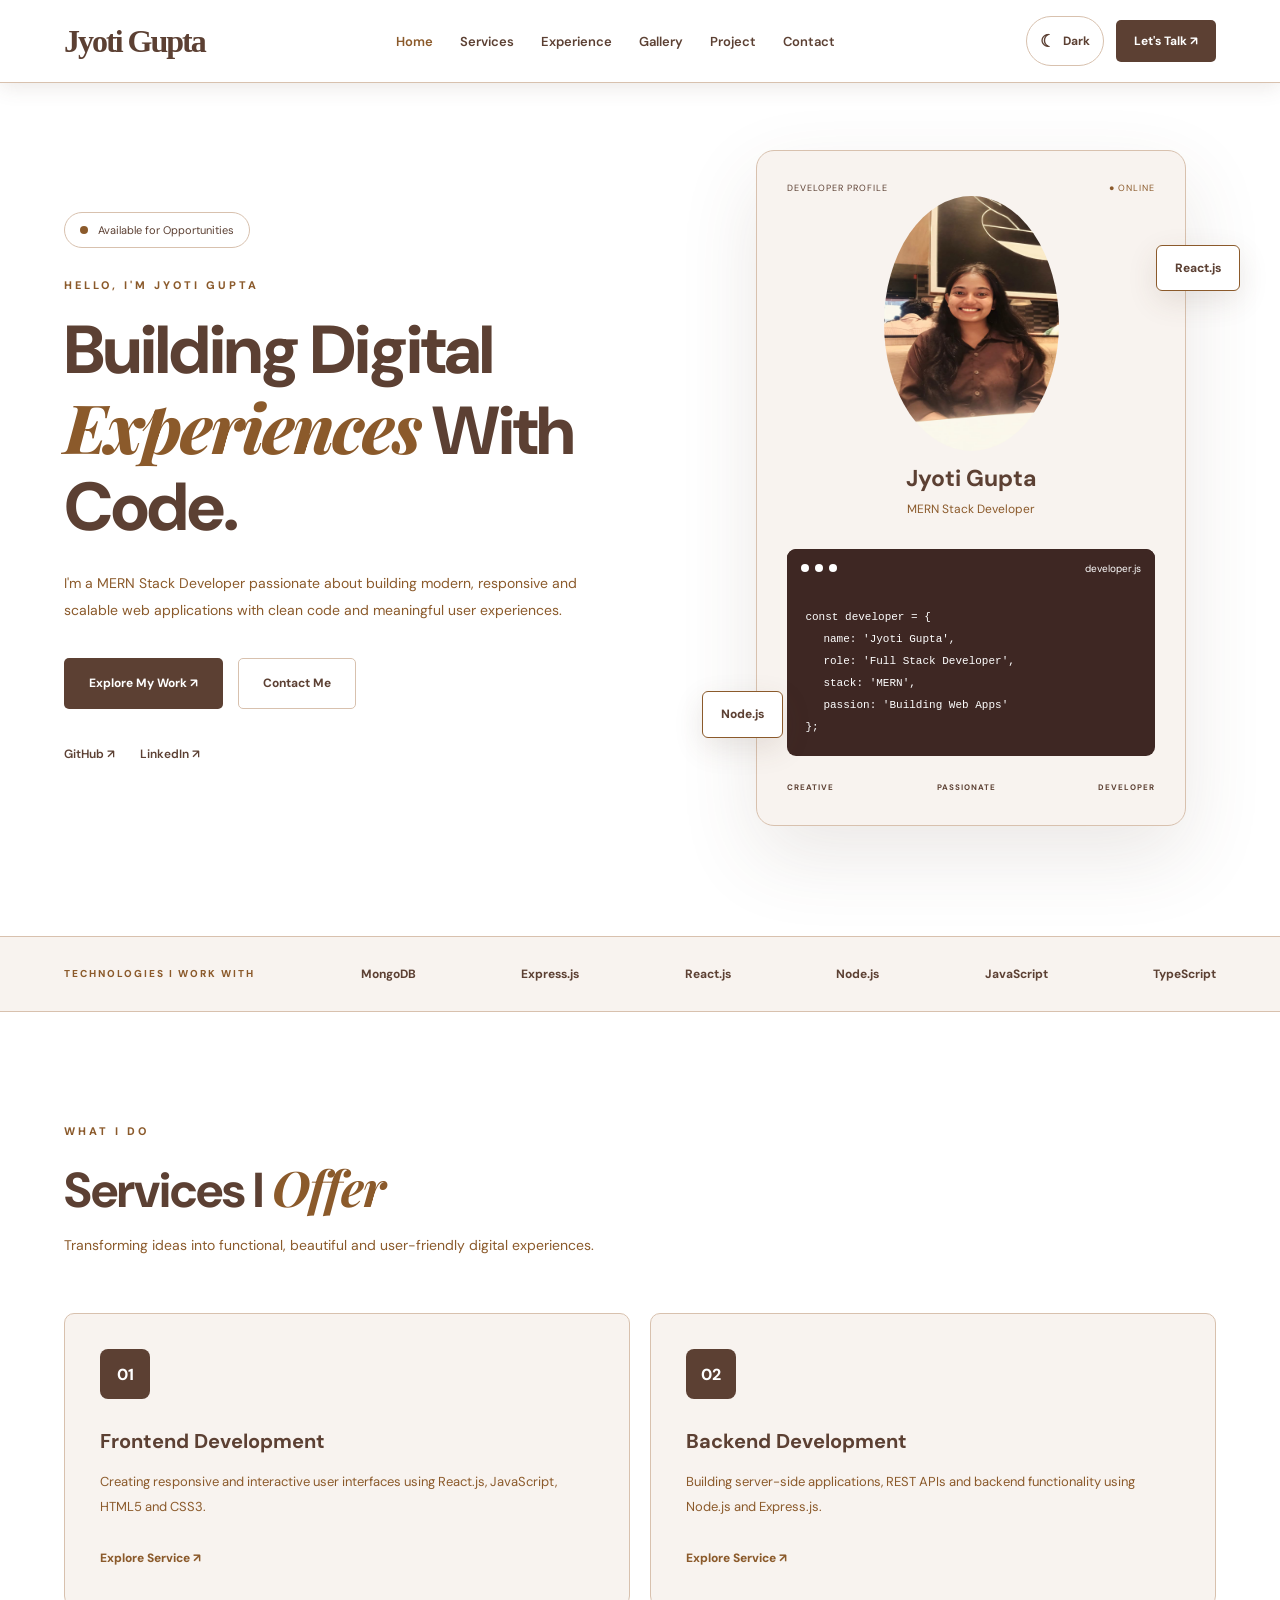
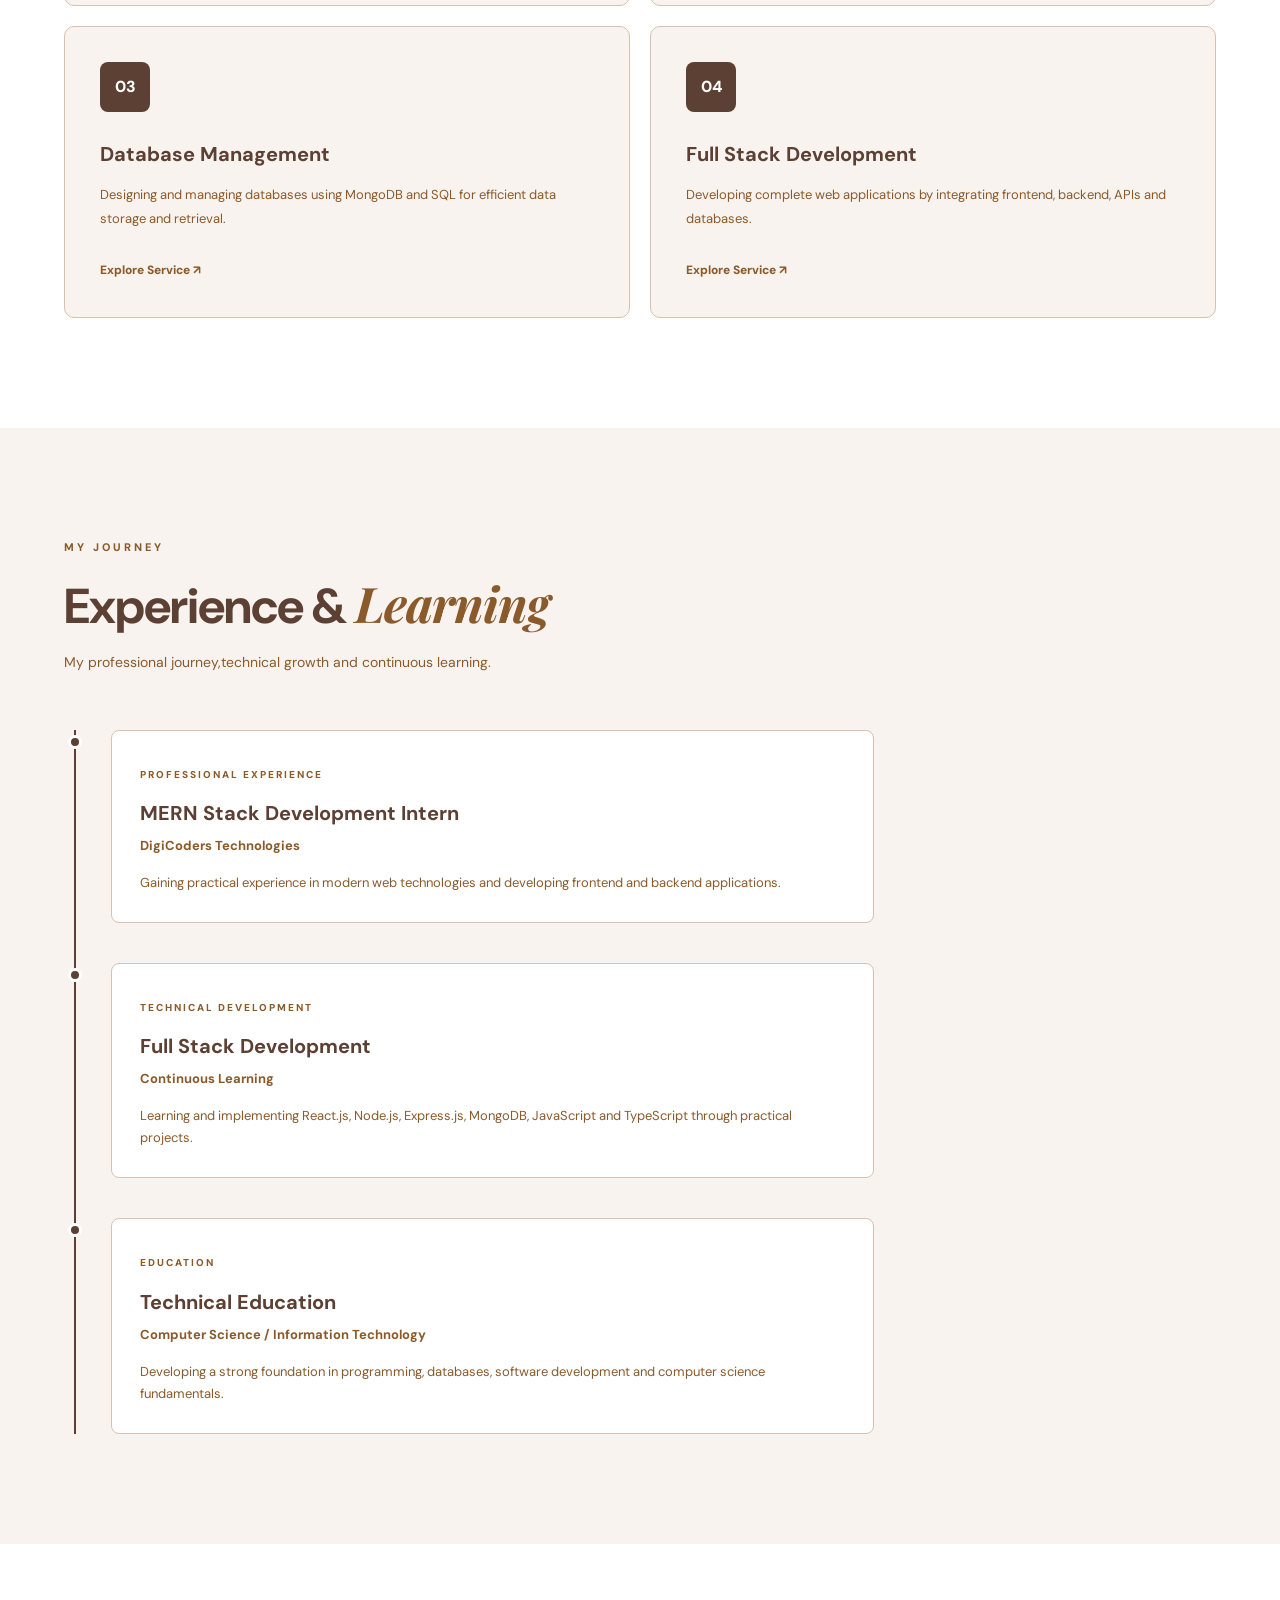
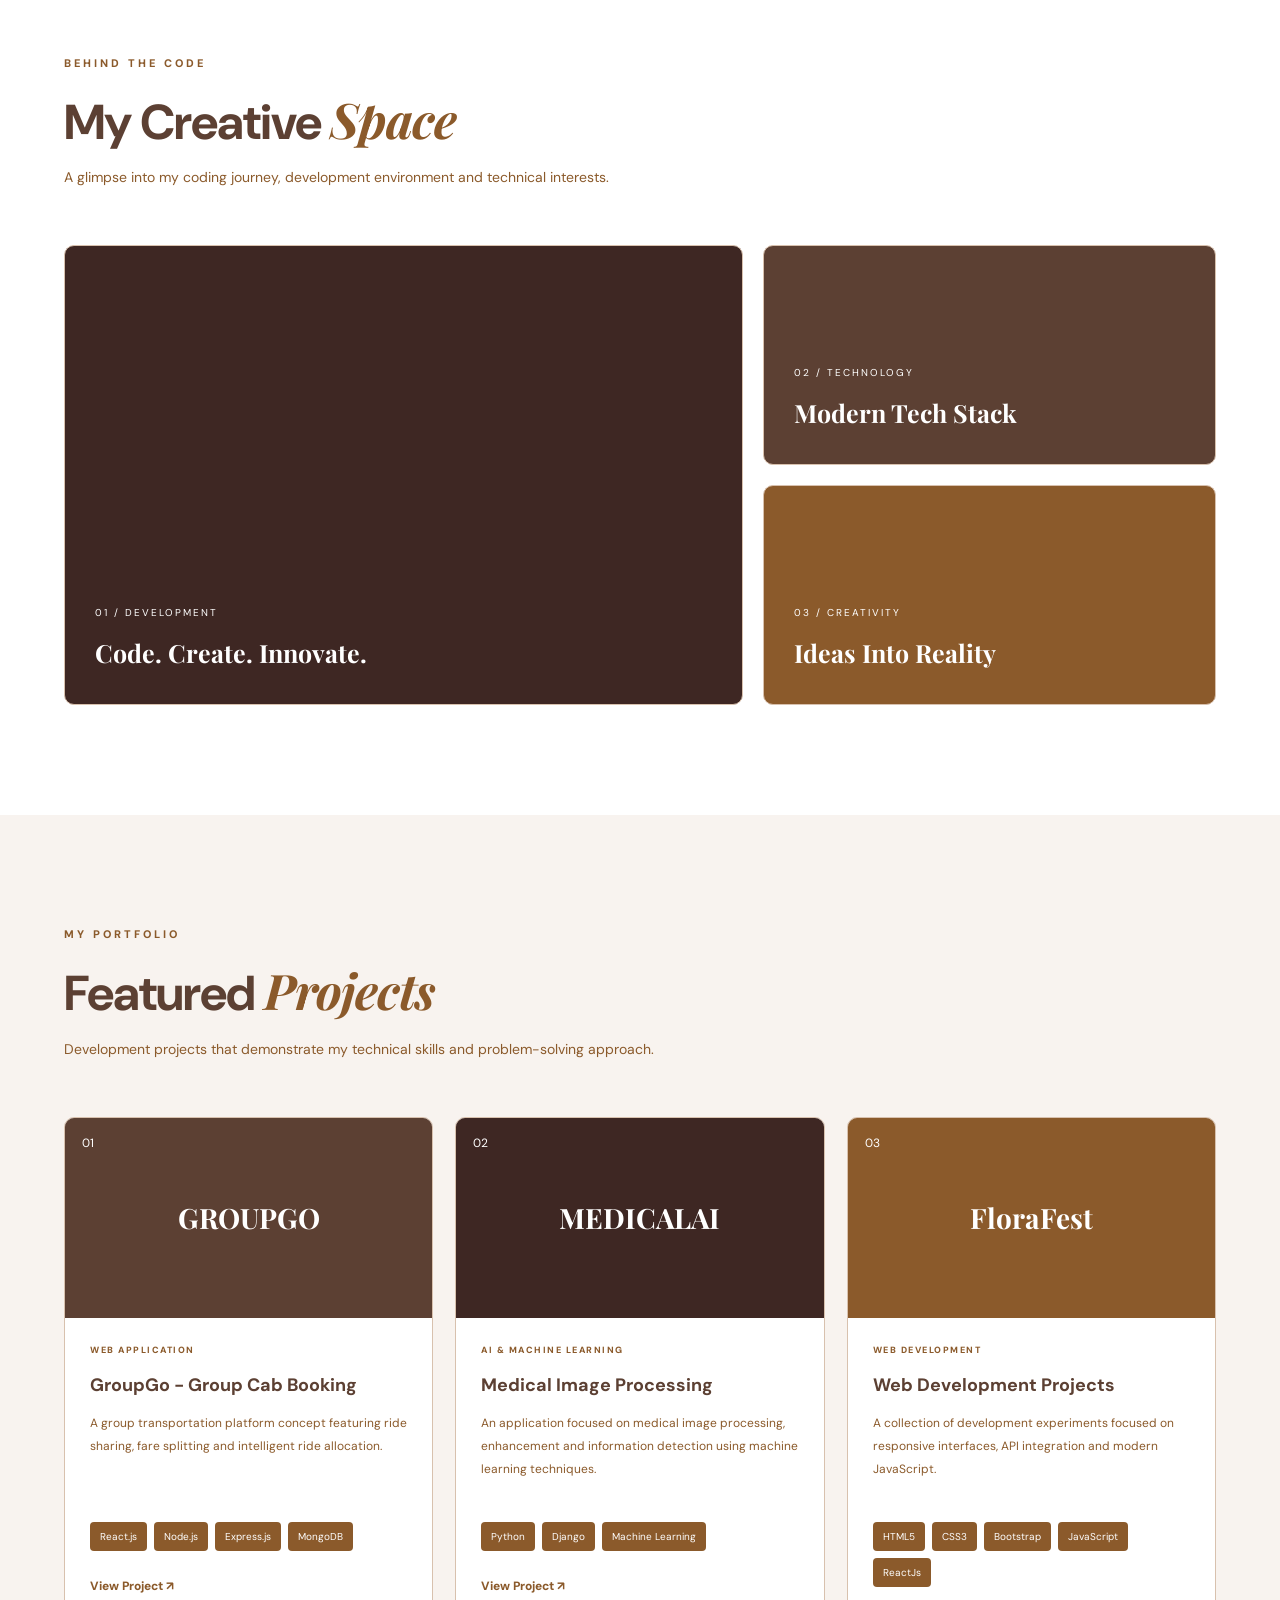
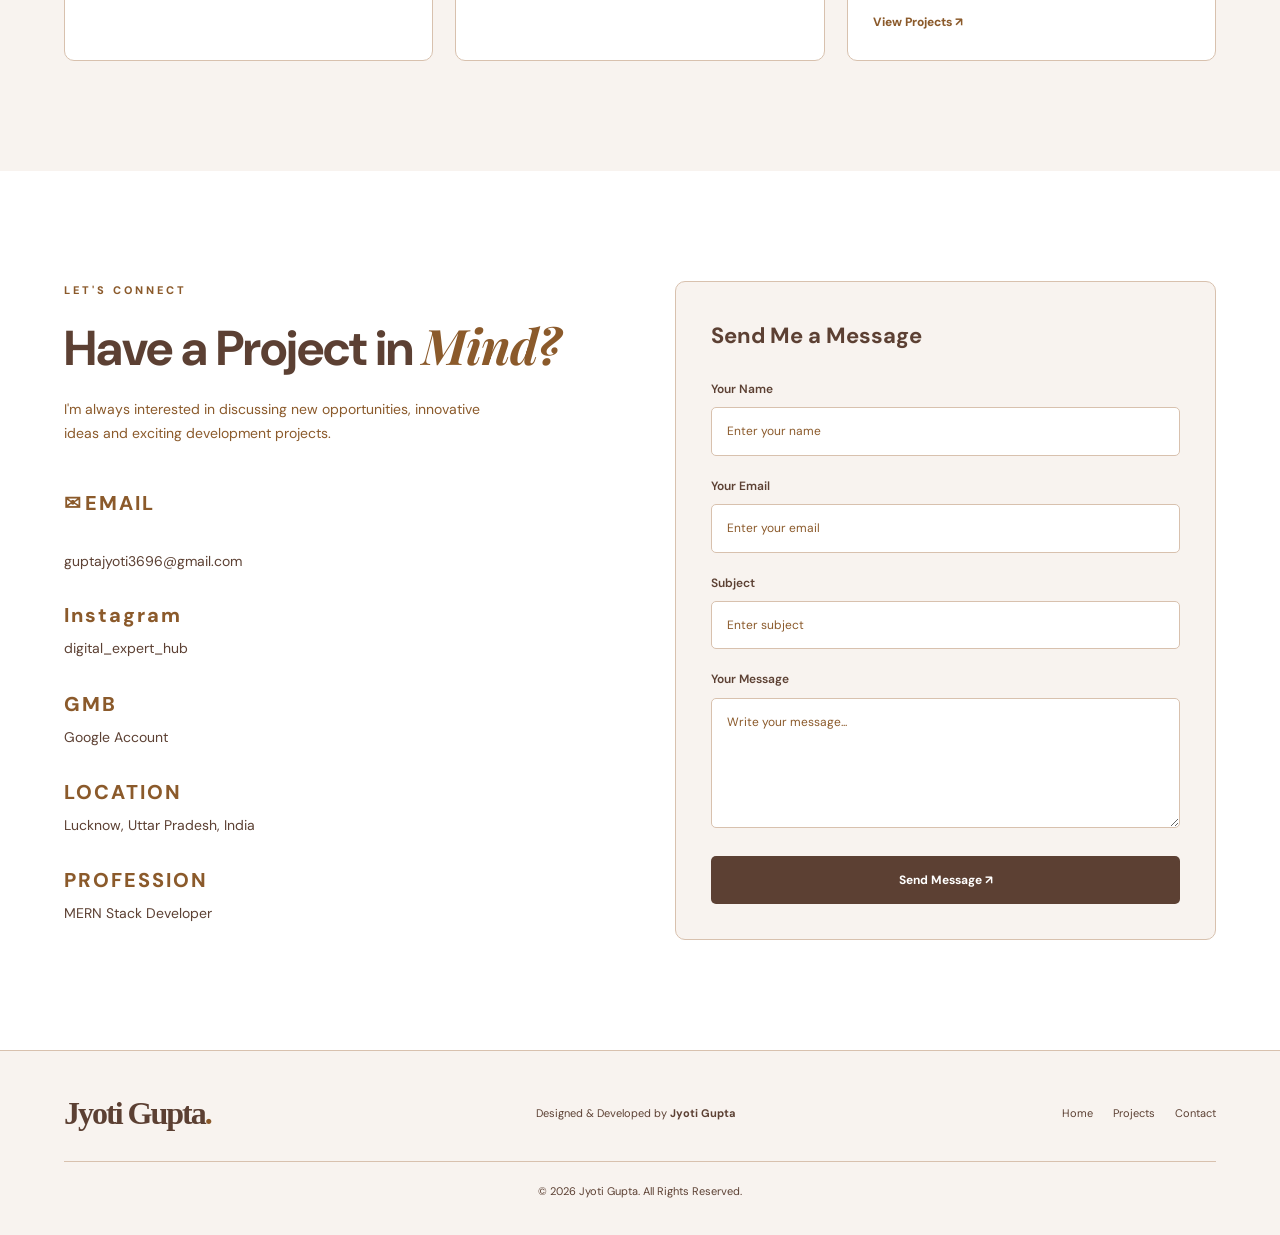
<file: index.html>
<!DOCTYPE html>
<html lang="en" data-theme="light">
<head>
    <meta charset="UTF-8">
    <meta name="viewport" content="width=device-width, initial-scale=1.0">

    <title>Jyoti Gupta | MERN Stack Developer Portfolio</title>

    <meta name="description" content="Explore Jyoti Gupta's portfolio, a MERN Stack Developer specializing in MongoDB, Express.js, React.js, Node.js and modern full stack web development.">

    <meta name="keywords" content="Jyoti Gupta, MERN Stack Developer, Full Stack Developer, React Developer, Node.js Developer, MongoDB, Express.js, JavaScript, Web Developer Portfolio">

    <meta name="author" content="Jyoti Gupta">
    <meta name="robots" content="index, follow, max-image-preview:large">
    <meta name="googlebot" content="index, follow">

    <link rel="canonical" href="https://jyoti-port.netlify.app/">

    <meta name="theme-color" content="#5C4033">

    <meta property="og:type" content="website">
    <meta property="og:title" content="Jyoti Gupta | MERN Stack Developer">
    <meta property="og:description" content="Discover my development journey, technical skills and full stack web development projects.">
    <meta property="og:url" content="https://jyoti-port.netlify.app/">
    <meta property="og:site_name" content="Jyoti Gupta Portfolio">
    <meta property="og:image" content="https://https://jyoti-port.netlify.app//og-image.jpg">

    <meta name="twitter:card" content="summary_large_image">
    <meta name="twitter:title" content="Jyoti Gupta | MERN Stack Developer">
    <meta name="twitter:description" content="Building modern, responsive and scalable web applications.">
    <meta name="twitter:image" content="https://https://jyoti-port.netlify.app//og-image.jpg">

    <link rel="preconnect" href="https://fonts.googleapis.com">
    <link rel="preconnect" href="https://fonts.gstatic.com" crossorigin>

    <link href="https://fonts.googleapis.com/css2?family=DM+Sans:wght@400;500;600;700;800&family=Playfair+Display:wght@600;700&display=swap" rel="stylesheet">

    <link rel="stylesheet" href="style.css">

    <script src="script.js" defer></script>
</head>

<body>

    <header class="header" id="header">
        <nav class="navbar container">

            <a href="#home" class="logo">Jyoti Gupta<span></span></a>

            <ul class="nav-menu" id="nav-menu">
                <li><a href="#home" class="nav-link active">Home</a></li>
                <li><a href="#services" class="nav-link">Services</a></li>
                <li><a href="#experience" class="nav-link">Experience</a></li>
                <li><a href="#gallery" class="nav-link">Gallery</a></li>
                <li><a href="#projects" class="nav-link">Project</a></li>
                <li><a href="#contact" class="nav-link">Contact</a></li>
            </ul>

            <div class="nav-actions">

                <button class="theme-toggle" id="theme-toggle" type="button" aria-label="Switch to dark mode">
                    <span id="theme-icon">☾</span>
                    <span id="theme-label">Dark</span>
                </button>

                <a href="#contact" class="nav-button">Let's Talk ↗</a>

                <button class="menu-toggle" id="menu-toggle" type="button" aria-label="Open navigation menu" aria-expanded="false" aria-controls="nav-menu">
                    <span></span>
                    <span></span>
                    <span></span>
                </button>

            </div>

        </nav>
    </header>

    <main>

        <section class="hero section-padding" id="home">
            <div class="container hero-container">

                <div class="hero-content">

                    <div class="availability">
                        <span class="availability-dot"></span>
                        Available for Opportunities
                    </div>

                    <p class="eyebrow">HELLO, I'M JYOTI GUPTA</p>

                    <h1>
                        Building Digital
                        <span>Experiences</span>
                        With Code.
                    </h1>

                    <p class="hero-description">
                        I'm a MERN Stack Developer passionate about building modern, responsive and scalable web applications with clean code and meaningful user experiences.
                    </p>

                    <div class="hero-buttons">
                        <a href="#projects" class="btn btn-primary">Explore My Work ↗</a>
                        <a href="#contact" class="btn btn-outline">Contact Me</a>
                    </div>

                    <div class="social-links">
                        <a href="https://github.com/JyotiGupta3902" target="_blank" rel="noopener noreferrer">GitHub ↗</a>
                        <a href="https://www.linkedin.com/in/jyoti-gupta-97a333335?utm_source=share_via&utm_content=profile&utm_medium=member_android" target="_blank" rel="noopener noreferrer">LinkedIn ↗</a>
                    </div>

                </div>

                <div class="hero-visual">

                    <div class="hero-card">

                        <div class="card-top">
                            <span>DEVELOPER PROFILE</span>
                            <span class="card-status">● ONLINE</span>
                        </div>

                        <div class="profile-circle">
                            <img src="Profile Pic.jpg"/> 
                        </div>

                        <h2>Jyoti Gupta</h2>
                        <p>MERN Stack Developer</p>

                        <div class="code-window">

                            <div class="code-header">
                                <span></span>
                                <span></span>
                                <span></span>
                                <small>developer.js</small>
                            </div>

                            <div class="code-content">
                                <p><span class="code-keyword">const</span> developer = {</p>
                                <p class="indent">name: <span class="code-value">'Jyoti Gupta'</span>,</p>
                                <p class="indent">role: <span class="code-value">'Full Stack Developer'</span>,</p>
                                <p class="indent">stack: <span class="code-value">'MERN'</span>,</p>
                                <p class="indent">passion: <span class="code-value">'Building Web Apps'</span></p>
                                <p>};</p>
                            </div>

                        </div>

                        <div class="card-footer">
                            <span>CREATIVE</span>
                            <span>PASSIONATE</span>
                            <span>DEVELOPER</span>
                        </div>

                    </div>

                    <div class="floating-tag tag-one">React.js</div>
                    <div class="floating-tag tag-two">Node.js</div>

                </div>

            </div>
        </section>

        <section class="tech-strip">
            <div class="container tech-container">
                <span>TECHNOLOGIES I WORK WITH</span>
                <p>MongoDB</p>
                <p>Express.js</p>
                <p>React.js</p>
                <p>Node.js</p>
                <p>JavaScript</p>
                <p>TypeScript</p>
            </div>
        </section>

        <section class="services section-padding" id="services">
            <div class="container">

                <div class="section-heading">
                    <p class="eyebrow">WHAT I DO</p>
                    <h2>Services I <span>Offer</span></h2>
                    <p>Transforming ideas into functional, beautiful and user-friendly digital experiences.</p>
                </div>

                <div class="services-grid">

                    <article class="service-card">
                        <div class="service-icon">01</div>
                        <h3>Frontend Development</h3>
                        <p>Creating responsive and interactive user interfaces using React.js, JavaScript, HTML5 and CSS3.</p>
                        <a href="#contact">Explore Service ↗</a>
                    </article>

                    <article class="service-card">
                        <div class="service-icon">02</div>
                        <h3>Backend Development</h3>
                        <p>Building server-side applications, REST APIs and backend functionality using Node.js and Express.js.</p>
                        <a href="#contact">Explore Service ↗</a>
                    </article>

                    <article class="service-card">
                        <div class="service-icon">03</div>
                        <h3>Database Management</h3>
                        <p>Designing and managing databases using MongoDB and SQL for efficient data storage and retrieval.</p>
                        <a href="#contact">Explore Service ↗</a>
                    </article>

                    <article class="service-card">
                        <div class="service-icon">04</div>
                        <h3>Full Stack Development</h3>
                        <p>Developing complete web applications by integrating frontend, backend, APIs and databases.</p>
                        <a href="#contact">Explore Service ↗</a>
                    </article>

                </div>

            </div>
        </section>

        <section class="experience section-padding" id="experience">
            <div class="container">

                <div class="section-heading">
                    <p class="eyebrow">MY JOURNEY</p>
                    <h2>Experience & <span>Learning</span></h2>
                    <p>My professional journey,technical growth and continuous learning.</p>
                </div>

                <div class="timeline">

                    <article class="timeline-item">
                        <div class="timeline-dot"></div>
                        <div class="timeline-content">
                            <span class="timeline-label">PROFESSIONAL EXPERIENCE</span>
                            <h3>MERN Stack Development Intern</h3>
                            <h4>DigiCoders Technologies</h4>
                            <p>Gaining practical experience in modern web technologies and developing frontend and backend applications.</p>
                        </div>
                    </article>

                    <article class="timeline-item">
                        <div class="timeline-dot"></div>
                        <div class="timeline-content">
                            <span class="timeline-label">TECHNICAL DEVELOPMENT</span>
                            <h3>Full Stack Development</h3>
                            <h4>Continuous Learning</h4>
                            <p>Learning and implementing React.js, Node.js, Express.js, MongoDB, JavaScript and TypeScript through practical projects.</p>
                        </div>
                    </article>

                    <article class="timeline-item">
                        <div class="timeline-dot"></div>
                        <div class="timeline-content">
                            <span class="timeline-label">EDUCATION</span>
                            <h3>Technical Education</h3>
                            <h4>Computer Science / Information Technology</h4>
                            <p>Developing a strong foundation in programming, databases, software development and computer science fundamentals.</p>
                        </div>
                    </article>

                </div>

            </div>
        </section>

        <section class="gallery section-padding" id="gallery">
            <div class="container">

                <div class="section-heading">
                    <p class="eyebrow">BEHIND THE CODE</p>
                    <h2>My Creative <span>Space</span></h2>
                    <p>A glimpse into my coding journey, development environment and technical interests.</p>
                </div>

                <div class="gallery-grid">

                    <div class="gallery-item gallery-large">
                        <div class="gallery-content">
                            <span>01 / DEVELOPMENT</span>
                            <h3>Code. Create. Innovate.</h3>
                        </div>
                    </div>

                    <div class="gallery-item">
                        <div class="gallery-content">
                            <span>02 / TECHNOLOGY</span>
                            <h3>Modern Tech Stack</h3>
                        </div>
                    </div>

                    <div class="gallery-item">
                        <div class="gallery-content">
                            <span>03 / CREATIVITY</span>
                            <h3>Ideas Into Reality</h3>
                        </div>
                    </div>

                </div>

            </div>
        </section>

        <section class="projects section-padding" id="projects">
            <div class="container">

                <div class="section-heading">
                    <p class="eyebrow">MY PORTFOLIO</p>
                    <h2>Featured <span>Projects</span></h2>
                    <p>Development projects that demonstrate my technical skills and problem-solving approach.</p>
                </div>

                <div class="projects-grid">

                    <article class="project-card">
                        <div class="project-preview preview-one">
                            <span>01</span>
                            <div class="preview-text">GROUP<span>GO</span></div>
                        </div>
                        <div class="project-info">
                            <div class="project-category">WEB APPLICATION</div>
                            <h3>GroupGo - Group Cab Booking</h3>
                            <p>A group transportation platform concept featuring ride sharing, fare splitting and intelligent ride allocation.</p>
                            <div class="project-tech">
                                <span>React.js</span>
                                <span>Node.js</span>
                                <span>Express.js</span>
                                <span>MongoDB</span>
                            </div>
                            <a href="https://github.com/JyotiGupta3902" target="_blank" rel="noopener noreferrer" class="project-link">View Project ↗</a>
                        </div>
                    </article>

                    <article class="project-card">
                        <div class="project-preview preview-two">
                            <span>02</span>
                            <div class="preview-text">MEDICAL<span>AI</span></div>
                        </div>
                        <div class="project-info">
                            <div class="project-category">AI & MACHINE LEARNING</div>
                            <h3>Medical Image Processing</h3>
                            <p>An application focused on medical image processing, enhancement and information detection using machine learning techniques.</p>
                            <div class="project-tech">
                                <span>Python</span>
                                <span>Django</span>
                                <span>Machine Learning</span>
                            </div>
                            <a href="https://github.com/JyotiGupta3902" target="_blank" rel="noopener noreferrer" class="project-link">View Project ↗</a>
                        </div>
                    </article>

                    <article class="project-card">
                        <div class="project-preview preview-three">
                            <span>03</span>
                            <div class="preview-text">FloraFest<span></span></div>
                        </div>
                        <div class="project-info">
                            <div class="project-category">WEB DEVELOPMENT</div>
                            <h3>Web Development Projects</h3>
                            <p>A collection of development experiments focused on responsive interfaces, API integration and modern JavaScript.</p>
                            <div class="project-tech">
                                <span>HTML5</span>
                                <span>CSS3</span>
                                <span>Bootstrap</span>
                                <span>JavaScript</span>
                                <span>ReactJs</span>
                            </div>
                            <a href="https://github.com/JyotiGupta3902" target="_blank" rel="noopener noreferrer" class="project-link">View Projects ↗</a>
                        </div>
                    </article>

                </div>

            </div>
        </section>

        <section class="contact section-padding" id="contact">
            <div class="container">

                <div class="contact-wrapper">

                    <div class="contact-content">
                        <p class="eyebrow">LET'S CONNECT</p>
                        <h2>Have a Project in <span>Mind?</span></h2>
                        <p>I'm always interested in discussing new opportunities, innovative ideas and exciting development projects.</p>

                        <div class="contact-details">

                            <div class="contact-item">
                                  <span>&#9993;</span>
                                   <span>EMAIL</span> <br>
                                
                            </div>
                            <a href="guptajyoti3696@gmail.com">guptajyoti3696@gmail.com</a>
                           

                            <div>
                               <span>Instagram</span>
                                <a href="digital_expert_hub">digital_expert_hub</a>
      
                            </div>

                            <div>
                                <span>GMB</span>
                                <a href="https://share.google/Hxc9n9NX1BkI0wCfk">Google Account</a>
                            </div>

                            <div>
                                <span>LOCATION</span>
                                <p>Lucknow, Uttar Pradesh, India</p>
                            </div>

                            <div>
                                <span>PROFESSION</span>
                                <p>MERN Stack Developer</p>
                            </div>

                        </div>
                    </div>

                    <form class="contact-form" id="contact-form">

                        <h3>Send Me a Message</h3>

                        <div class="form-group">
                            <label for="name">Your Name</label>
                            <input type="text" id="name" name="name" placeholder="Enter your name" required>
                        </div>

                        <div class="form-group">
                            <label for="email">Your Email</label>
                            <input type="email" id="email" name="email" placeholder="Enter your email" required>
                        </div>

                        <div class="form-group">
                            <label for="subject">Subject</label>
                            <input type="text" id="subject" name="subject" placeholder="Enter subject" required>
                        </div>

                        <div class="form-group">
                            <label for="message">Your Message</label>
                            <textarea id="message" name="message" rows="5" placeholder="Write your message..." required></textarea>
                        </div>

                        <button type="submit" class="btn btn-primary submit-btn">Send Message ↗</button>

                    </form>

                </div>

            </div>
        </section>

    </main>

    <footer class="footer">
        <div class="container footer-container">

            <a href="#home" class="logo">Jyoti Gupta<span>.</span></a>

            <p>Designed & Developed by <strong>Jyoti Gupta</strong></p>

            <div class="footer-links">
                <a href="#home">Home</a>
                <a href="#projects">Projects</a>
                <a href="#contact">Contact</a>
            </div>

            <p class="copyright">© <span id="year"></span> Jyoti Gupta. All Rights Reserved.</p>

        </div>
    </footer>

    <script type="text/javascript">
        var Tawk_API = Tawk_API || {};
        var Tawk_LoadStart = new Date();

        (function () {
            var s1 = document.createElement("script");
            var s0 = document.getElementsByTagName("script")[0];

            s1.async = true;
            s1.src = "https://embed.tawk.to/6ab117136e2b813448bb30d4/default";
            s1.charset = "UTF-8";
            s1.setAttribute("crossorigin", "*");

            s0.parentNode.insertBefore(s1, s0);
        })();
    </script>

</body>
</html>
</file>
<file: style.css>
:root {
    color-scheme: light;
    --bg: #FFFFFF;
    --surface: #FFFFFF;
    --surface-alt: #F8F3EF;
    --text: #5C4033;
    --muted: #8B5A2B;
    --accent: #5C4033;
    --accent-strong: #3E2723;
    --accent-soft: #8B5A2B;
    --accent-text: #FFFFFF;
    --border: #D8C1AE;
    --shadow: rgba(92, 64, 51, 0.12);
    --code-bg: #3E2723;
}

[data-theme="dark"] {
    color-scheme: dark;
    --bg: #3E2723;
    --surface: #5C4033;
    --surface-alt: #8B5A2B;
    --text: #FFFFFF;
    --muted: #FFFFFF;
    --accent: #FFFFFF;
    --accent-strong: #8B5A2B;
    --accent-soft: #8B5A2B;
    --accent-text: #5C4033;
    --border: #A87543;
    --shadow: rgba(0, 0, 0, 0.18);
    --code-bg: #3E2723;
}

* {
    margin: 0;
    padding: 0;
    box-sizing: border-box;
}

html {
    scroll-behavior: smooth;
    scroll-padding-top: 100px;
}

body {
    background: var(--bg);
    color: var(--text);
    font-family: 'DM Sans', sans-serif;
    line-height: 1.7;
    overflow-x: hidden;
    transition: background 0.3s ease, color 0.3s ease;
}

a {
    text-decoration: none;
    color: inherit;
}

ul {
    list-style: none;
}

button,
input,
textarea {
    font: inherit;
}

button {
    cursor: pointer;
}

.container {
    width: min(90%, 1180px);
    margin: auto;
}

.section-padding {
    padding: 110px 0;
}

.header {
    position: fixed;
    top: 0;
    left: 0;
    width: 100%;
    z-index: 1000;
    background: var(--surface);
    border-bottom: 1px solid var(--border);
    box-shadow: 0 4px 20px var(--shadow);
    transition: background 0.3s ease;
}

.navbar {
    min-height: 82px;
    display: flex;
    align-items: center;
    justify-content: space-between;
    gap: 20px;
}

.logo {
    font-size: 32px;
    font-weight: 800;
    letter-spacing: -2px;
    color: var(--text);
    font-family: Typeface;
}

.logo span {
    color: var(--muted);
}

.nav-menu {
    display: flex;
    align-items: center;
    gap: 27px;
}

.nav-link {
    color: var(--text);
    font-size: 13px;
    font-weight: 600;
    transition: color 0.3s ease;
}

.nav-link:hover,
.nav-link.active {
    color: var(--muted);
}

.nav-actions {
    display: flex;
    align-items: center;
    gap: 12px;
}

.theme-toggle {
    display: flex;
    align-items: center;
    justify-content: center;
    gap: 8px;
    padding: 10px 13px;
    border: 1px solid var(--border);
    border-radius: 30px;
    background: var(--surface);
    color: var(--text);
    font-size: 12px;
    font-weight: 700;
    transition: 0.3s;
}

.theme-toggle:hover {
    background: var(--accent);
    color: var(--accent-text);
}

#theme-icon {
    font-size: 17px;
}

.nav-button {
    padding: 11px 18px;
    background: var(--accent);
    color: var(--accent-text);
    border-radius: 5px;
    font-size: 12px;
    font-weight: 700;
    transition: 0.3s;
}

.nav-button:hover {
    background: var(--accent-strong);
    color: #FFFFFF;
}

.menu-toggle {
    display: none;
    flex-direction: column;
    gap: 6px;
    padding: 8px;
    border: 1px solid var(--border);
    border-radius: 5px;
    background: var(--surface);
}

.menu-toggle span {
    width: 23px;
    height: 2px;
    background: var(--text);
    transition: 0.3s;
}

.section-heading {
    max-width: 650px;
    margin-bottom: 55px;
}

.eyebrow {
    color: var(--muted);
    font-size: 11px;
    font-weight: 800;
    letter-spacing: 3px;
    margin-bottom: 17px;
}

.section-heading h2,
.contact-content h2 {
    color: var(--text);
    font-size: clamp(34px, 4vw, 49px);
    line-height: 1.2;
    letter-spacing: -1px;
}

.section-heading h2 span,
.contact-content h2 span {
    color: var(--muted);
    font-family: 'Playfair Display', serif;
    font-style: italic;
}

.section-heading > p:last-child {
    color: var(--muted);
    font-size: 14px;
    margin-top: 15px;
}

.hero {
    min-height: 100vh;
    display: flex;
    align-items: center;
    padding-top: 150px;
    background: var(--bg);
}

.hero-container {
    display: grid;
    grid-template-columns: 1.1fr 0.9fr;
    align-items: center;
    gap: 65px;
}

.availability {
    display: inline-flex;
    align-items: center;
    gap: 10px;
    border: 1px solid var(--border);
    padding: 8px 15px;
    border-radius: 30px;
    color: var(--text);
    font-size: 11px;
    margin-bottom: 28px;
}

.availability-dot {
    height: 8px;
    width: 8px;
    background: var(--accent-soft);
    border-radius: 50%;
}

.hero h1 {
    color: var(--text);
    font-size: clamp(43px, 5.3vw, 72px);
    line-height: 1.12;
    letter-spacing: -2px;
    font-weight: 800;
}

.hero h1 span {
    color: var(--muted);
    font-family: 'Playfair Display', serif;
    font-style: italic;
}

.hero-description {
    color: var(--muted);
    max-width: 550px;
    margin-top: 25px;
    font-size: 14px;
    line-height: 1.9;
}

.hero-buttons {
    display: flex;
    gap: 15px;
    margin-top: 35px;
    flex-wrap: wrap;
}

.btn {
    display: inline-flex;
    justify-content: center;
    align-items: center;
    gap: 10px;
    padding: 14px 24px;
    border-radius: 5px;
    font-size: 12px;
    font-weight: 700;
    border: 1px solid transparent;
    transition: 0.3s;
}

.btn-primary {
    background: var(--accent);
    color: var(--accent-text);
}

.btn-primary:hover {
    background: var(--accent-strong);
    color: #FFFFFF;
    transform: translateY(-3px);
}

.btn-outline {
    border-color: var(--border);
    color: var(--text);
}

.btn-outline:hover {
    background: var(--accent);
    color: var(--accent-text);
}

.social-links {
    display: flex;
    gap: 25px;
    margin-top: 35px;
}

.social-links a {
    color: var(--text);
    font-size: 12px;
    font-weight: 600;
    transition: 0.3s;
}

.social-links a:hover {
    color: var(--muted);
}

.hero-visual {
    position: relative;
    display: flex;
    justify-content: center;
    align-items: center;
}

.hero-card {
    width: 100%;
    max-width: 430px;
    background: var(--surface-alt);
    border: 1px solid var(--border);
    border-radius: 18px;
    padding: 30px;
    text-align: center;
    box-shadow: 0 30px 80px var(--shadow);
}

.card-top,
.card-footer {
    display: flex;
    justify-content: space-between;
    align-items: center;
    font-size: 9px;
    letter-spacing: 1px;
    color: var(--text);
}

.card-status {
    color: var(--muted);
}

/* .profile-circle {
    width: 125px;
    height: 125px;
    margin: 35px auto 20px;
    display: grid;
    place-items: center;
    border-radius: 50%;
    background: var(--accent);
    border: 6px solid var(--border);
    color: #FFFFFF;
    font-family: 'Playfair Display', serif;
    font-size: 48px;
    font-weight: 700;
} */

.profile-circle img{
    width: 175px;
    height: 255px;
    border-radius: 50%;
}
.hero-card h2 {
    color: var(--text);
    font-size: 23px;
}

.hero-card > p {
    color: var(--muted);
    font-size: 12px;
    margin-bottom: 30px;
}

.code-window {
    text-align: left;
    background: var(--code-bg);
    border-radius: 9px;
    overflow: hidden;
    margin-bottom: 25px;
}

.code-header {
    background: var(--accent-strong);
    padding: 11px 14px;
    display: flex;
    align-items: center;
    gap: 6px;
}

.code-header > span {
    width: 8px;
    height: 8px;
    border-radius: 50%;
    background: #FFFFFF;
}

.code-header small {
    margin-left: auto;
    color: #FFFFFF;
    font-size: 10px;
}

.code-content {
    padding: 18px;
    font-family: monospace;
    font-size: 11px;
    line-height: 2;
    color: #FFFFFF;
}

.code-content .indent {
    padding-left: 18px;
}

.code-keyword,
.code-value {
    color: #FFFFFF;
}

.card-footer {
    font-size: 8px;
    font-weight: 700;
}

.floating-tag {
    position: absolute;
    padding: 12px 18px;
    background: #FFFFFF;
    color: #5C4033;
    border: 1px solid #8B5A2B;
    border-radius: 6px;
    font-size: 12px;
    font-weight: 800;
    box-shadow: 0 10px 30px var(--shadow);
}

.tag-one {
    top: 14%;
    right: -5%;
}

.tag-two {
    bottom: 13%;
    left: -5%;
}

.tech-strip {
    padding: 27px 0;
    background: var(--surface-alt);
    border-top: 1px solid var(--border);
    border-bottom: 1px solid var(--border);
}

.tech-container {
    display: flex;
    justify-content: space-between;
    align-items: center;
    gap: 20px;
    flex-wrap: wrap;
}

.tech-container > span {
    color: var(--muted);
    font-size: 10px;
    letter-spacing: 2px;
    font-weight: 800;
}

.tech-container p {
    color: var(--text);
    font-size: 12px;
    font-weight: 700;
}

.services {
    background: var(--bg);
}

.services-grid {
    display: grid;
    grid-template-columns: repeat(2, 1fr);
    gap: 20px;
}

.service-card {
    padding: 35px;
    border: 1px solid var(--border);
    border-radius: 10px;
    background: var(--surface-alt);
    transition: 0.3s;
}

.service-card:hover {
    border-color: var(--accent);
    transform: translateY(-7px);
}

.service-icon {
    height: 50px;
    width: 50px;
    display: grid;
    place-items: center;
    background: var(--accent);
    color: #FFFFFF;
    border-radius: 8px;
    font-weight: 800;
    margin-bottom: 25px;
}

.service-card h3 {
    color: var(--text);
    font-size: 20px;
    margin-bottom: 12px;
}

.service-card p {
    color: var(--muted);
    font-size: 13px;
    line-height: 1.9;
    margin-bottom: 23px;
}

.service-card a,
.project-link {
    color: var(--muted);
    font-size: 12px;
    font-weight: 800;
}

.experience,
.projects {
    background: var(--surface-alt);
}

.timeline {
    max-width: 800px;
    margin-left: 10px;
    border-left: 2px solid var(--accent);
    padding-left: 35px;
}

.timeline-item {
    position: relative;
    padding-bottom: 40px;
}

.timeline-item:last-child {
    padding-bottom: 0;
}

.timeline-dot {
    position: absolute;
    top: 5px;
    left: -43px;
    height: 14px;
    width: 14px;
    border-radius: 50%;
    background: var(--accent);
    border: 3px solid var(--bg);
}

.timeline-content {
    background: var(--surface);
    border: 1px solid var(--border);
    border-radius: 8px;
    padding: 28px;
}

.timeline-label {
    color: var(--muted);
    font-size: 10px;
    letter-spacing: 2px;
    font-weight: 800;
}

.timeline-content h3 {
    color: var(--text);
    font-size: 20px;
    margin-top: 10px;
}

.timeline-content h4 {
    color: var(--muted);
    font-size: 13px;
    margin-top: 5px;
}

.timeline-content p {
    color: var(--muted);
    font-size: 13px;
    margin-top: 15px;
}

.gallery {
    background: var(--bg);
}

.gallery-grid {
    display: grid;
    grid-template-columns: 1.5fr 1fr;
    gap: 20px;
}

.gallery-item {
    min-height: 220px;
    position: relative;
    overflow: hidden;
    display: flex;
    align-items: end;
    padding: 30px;
    background: var(--accent-soft);
    border: 1px solid var(--border);
    border-radius: 10px;
    transition: 0.3s;
}

.gallery-large {
    grid-row: span 2;
    min-height: 460px;
    background: var(--accent-strong);
}

.gallery-item:nth-child(2) {
    background: var(--accent);
}

.gallery-item:nth-child(3) {
    background: var(--accent-soft);
}

.gallery-item:hover {
    transform: scale(1.015);
}

.gallery-content {
    color: #FFFFFF;
}

.gallery-content span {
    color: #FFFFFF;
    font-size: 10px;
    letter-spacing: 2px;
}

.gallery-content h3 {
    font-family: 'Playfair Display', serif;
    font-size: 25px;
    margin-top: 8px;
}

.projects-grid {
    display: grid;
    grid-template-columns: repeat(3, 1fr);
    gap: 22px;
}

.project-card {
    background: var(--surface);
    border: 1px solid var(--border);
    border-radius: 10px;
    overflow: hidden;
    transition: 0.3s;
}

.project-card:hover {
    transform: translateY(-7px);
    border-color: var(--accent);
}

.project-preview {
    height: 200px;
    display: flex;
    align-items: center;
    justify-content: center;
    position: relative;
    background: var(--accent);
    color: #FFFFFF;
}

.project-preview > span {
    position: absolute;
    top: 15px;
    left: 17px;
    font-size: 12px;
    color: #FFFFFF;
}

.preview-two {
    background: var(--accent-strong);
}

.preview-three {
    background: var(--accent-soft);
}

.preview-text {
    font-family: 'Playfair Display', serif;
    font-size: 28px;
    font-weight: 700;
    color: #FFFFFF;
}

.preview-text span {
    color: #FFFFFF;
}

.project-info {
    padding: 25px;
}

.project-category {
    color: var(--muted);
    font-size: 9px;
    font-weight: 800;
    letter-spacing: 1.5px;
}

.project-info h3 {
    color: var(--text);
    font-size: 18px;
    margin: 12px 0;
}

.project-info > p {
    color: var(--muted);
    font-size: 12px;
    line-height: 1.9;
    min-height: 90px;
}

.project-tech {
    display: flex;
    flex-wrap: wrap;
    gap: 7px;
    margin: 20px 0;
}

.project-tech span {
    font-size: 10px;
    color: #FFFFFF;
    background: var(--accent-soft);
    padding: 6px 10px;
    border-radius: 4px;
}

.contact {
    background: var(--bg);
}

.contact-wrapper {
    display: grid;
    grid-template-columns: 1fr 1fr;
    gap: 70px;
    align-items: start;
}

.contact-content > p:not(.eyebrow) {
    color: var(--muted);
    font-size: 14px;
    margin-top: 20px;
    max-width: 450px;
}

.contact-details {
    margin-top: 40px;
    display: grid;
    gap: 25px;
}

.contact-item {
    display: inline-flex;
    align-items: center;
    gap: 2px;
}

.contact-details span {
    display: block;
    color: var(--muted);
    font-size: 20px;
    letter-spacing: 2px;
    font-weight: 800;
}

.contact-details a,
.contact-details p {
    display: inline-block;
    color: var(--text);
    font-size: 14px;
    margin-top: 5px;
}

.contact-form {
    padding: 35px;
    background: var(--surface-alt);
    border: 1px solid var(--border);
    border-radius: 10px;
}

.contact-form h3 {
    color: var(--text);
    font-size: 22px;
    margin-bottom: 25px;
}

.form-group {
    margin-bottom: 20px;
}

.form-group label {
    display: block;
    color: var(--text);
    font-size: 12px;
    margin-bottom: 8px;
    font-weight: 600;
}

.form-group input,
.form-group textarea {
    width: 100%;
    padding: 13px 15px;
    color: var(--text);
    background: var(--bg);
    border: 1px solid var(--border);
    border-radius: 5px;
    outline: none;
    font-size: 12px;
    resize: vertical;
}

.form-group input:focus,
.form-group textarea:focus {
    border-color: var(--accent);
}

.form-group input::placeholder,
.form-group textarea::placeholder {
    color: var(--muted);
}

.submit-btn {
    width: 100%;
    border: none;
}

.footer {
    background: var(--surface-alt);
    border-top: 1px solid var(--border);
    padding: 35px 0;
}

.footer-container {
    display: flex;
    justify-content: space-between;
    align-items: center;
    flex-wrap: wrap;
    gap: 20px;
}

.footer-container > p {
    color: var(--text);
    font-size: 11px;
}

.footer-container strong {
    color: var(--text);
}

.footer-links {
    display: flex;
    gap: 20px;
}

.footer-links a {
    color: var(--text);
    font-size: 11px;
    transition: 0.3s;
}

.footer-links a:hover {
    color: var(--muted);
}

.copyright {
    width: 100%;
    text-align: center;
    border-top: 1px solid var(--border);
    padding-top: 20px;
}

:focus-visible {
    outline: 2px solid var(--accent);
    outline-offset: 4px;
}

@media (max-width: 1050px) {
    .nav-menu {
        gap: 15px;
    }

    .navbar {
        gap: 12px;
    }

    .hero-container {
        gap: 35px;
    }

    .projects-grid {
        grid-template-columns: repeat(2, 1fr);
    }
}

@media (max-width: 768px) {
    .section-padding {
        padding: 80px 0;
    }

    .navbar {
        min-height: 72px;
    }

    .menu-toggle {
        display: flex;
        z-index: 1002;
    }

    .nav-actions {
        gap: 9px;
    }

    .nav-button {
        display: none;
    }

    .nav-menu {
        position: absolute;
        top: 72px;
        left: 0;
        width: 100%;
        padding: 25px;
        background: var(--surface);
        border-bottom: 1px solid var(--border);
        flex-direction: column;
        align-items: flex-start;
        gap: 20px;
        display: none;
        box-shadow: 0 15px 25px var(--shadow);
    }

    .nav-menu.open {
        display: flex;
    }

    .hero {
        padding-top: 125px;
    }

    .hero-container {
        grid-template-columns: 1fr;
        gap: 65px;
    }

    .hero-content {
        text-align: center;
    }

    .hero-description {
        margin-left: auto;
        margin-right: auto;
    }

    .hero-buttons,
    .social-links {
        justify-content: center;
    }

    .hero-visual {
        max-width: 430px;
        width: 100%;
        margin: auto;
    }

    .tech-container {
        justify-content: center;
    }

    .section-heading {
        margin-bottom: 40px;
    }

    .contact-wrapper {
        grid-template-columns: 1fr;
        gap: 40px;
    }

    .gallery-grid {
        grid-template-columns: 1fr;
    }

    .gallery-large {
        grid-row: auto;
        min-height: 300px;
    }

    .gallery-item {
        min-height: 220px;
    }

    .footer-container {
        flex-direction: column;
        text-align: center;
    }
}

@media (max-width: 520px) {
    .hero h1 {
        font-size: 43px;
    }

    .services-grid,
    .projects-grid {
        grid-template-columns: 1fr;
    }

    .hero-card {
        padding: 22px;
    }

    .floating-tag {
        font-size: 10px;
        padding: 9px 12px;
    }

    .tag-one {
        right: -3%;
    }

    .tag-two {
        left: -3%;
    }

    .service-card {
        padding: 25px;
    }

    .timeline {
        padding-left: 25px;
    }

    .timeline-dot {
        left: -33px;
    }

    .timeline-content {
        padding: 20px;
    }

    .contact-form {
        padding: 23px;
    }

    .footer-links {
        justify-content: center;
    }
}

@media (prefers-reduced-motion: reduce) {
    html {
        scroll-behavior: auto;
    }

    *,
    *::before,
    *::after {
        animation-duration: 0.01ms !important;
        transition-duration: 0.01ms !important;
    }
}
</file>
